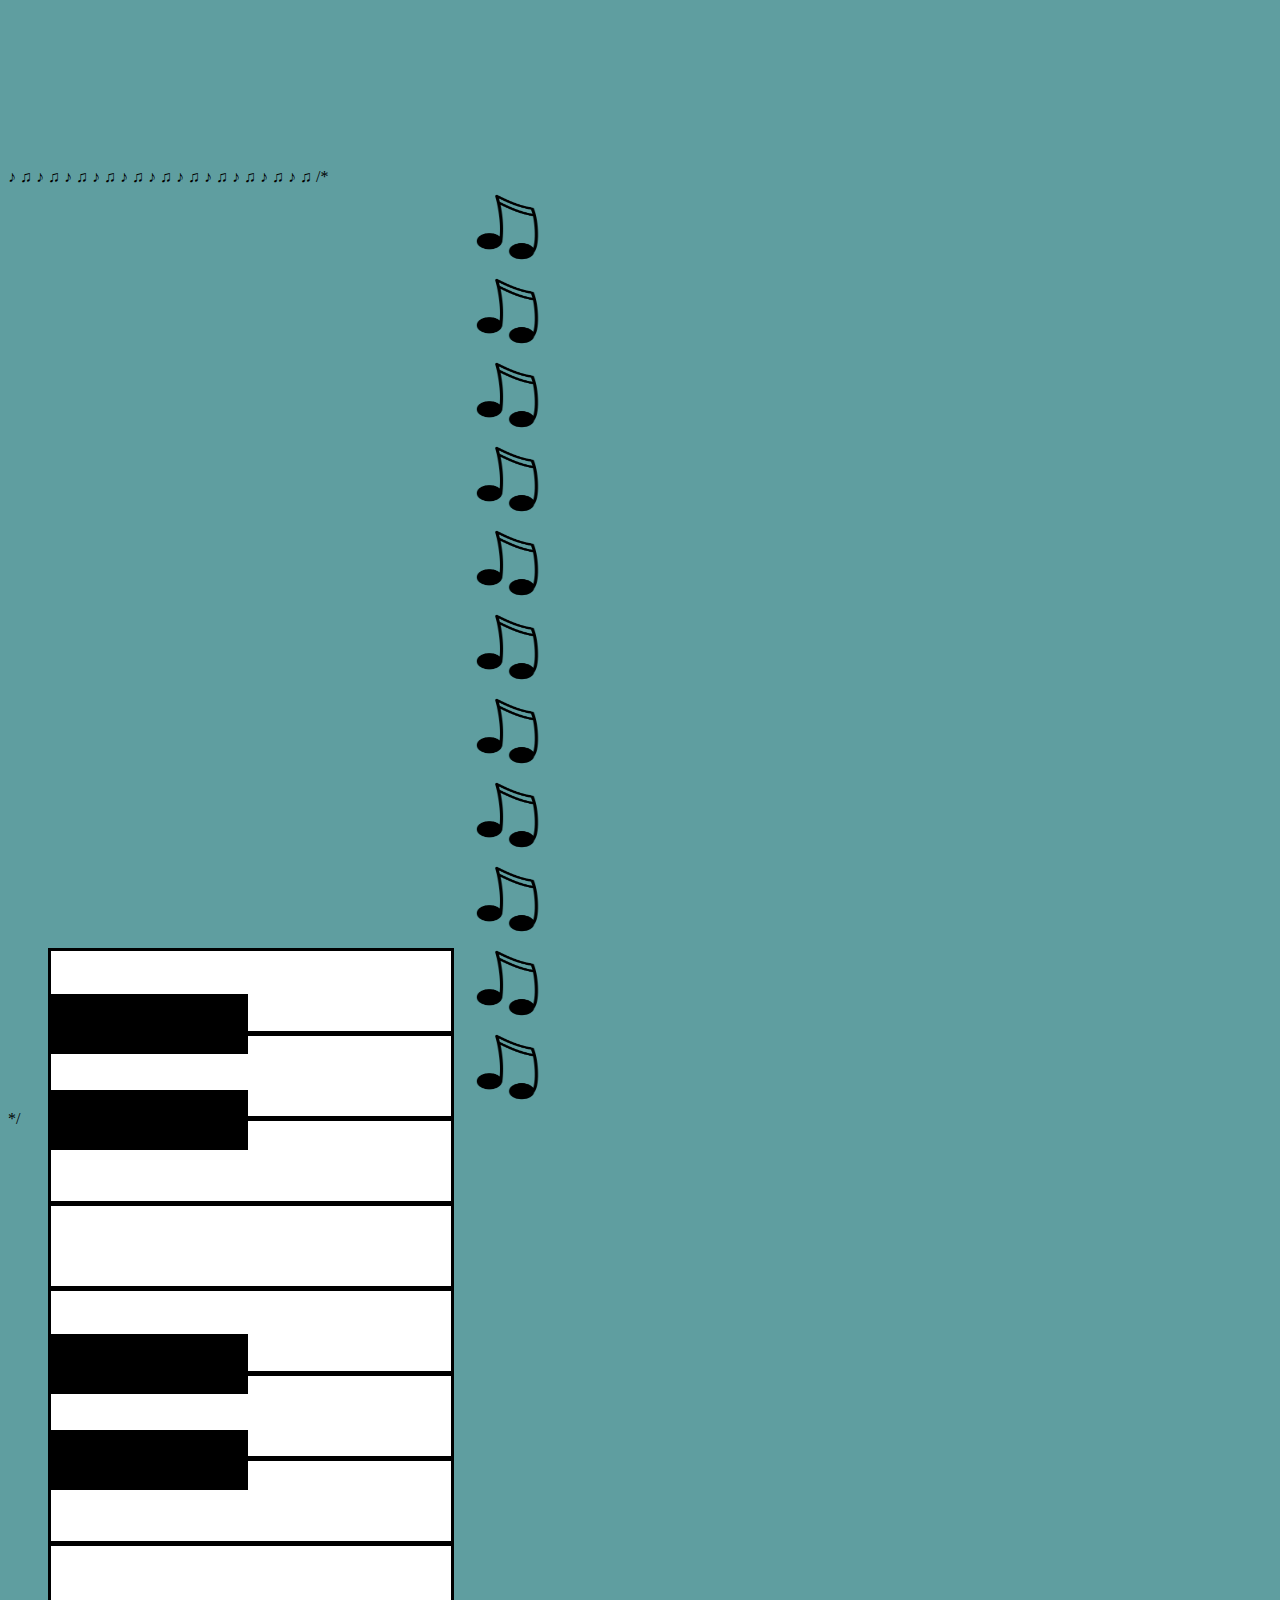
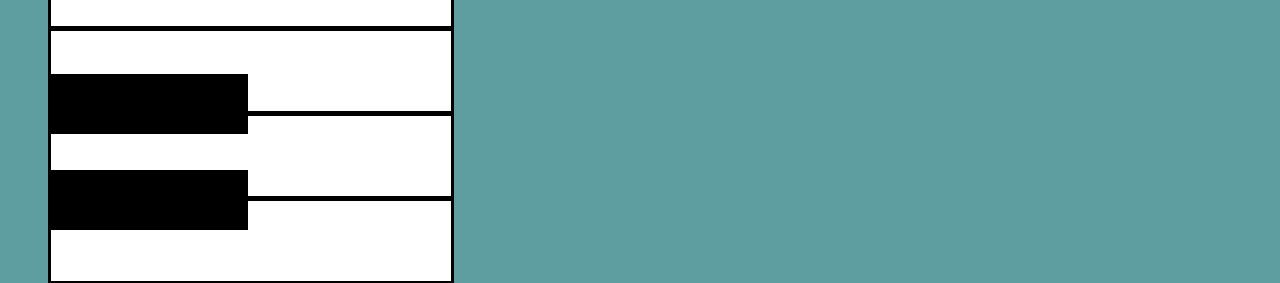
<file: index.html>
<!DOCTYPE html>
<html lang="en">
<head>
    <meta charset="UTF-8">
    <meta http-equiv="X-UA-Compatible" content="IE=edge">
    <meta name="viewport" content="width=device-width, initial-scale=1.0">
    <title>piano</title>
    <link rel="stylesheet" href="style.css">
</head>
<body>
    
    <div id="keybords">
        <div id="keyNote">
            <span>♪    ♫</span>
            <span>♪    ♫</span>
            <span>♪    ♫</span>
            <span>♪    ♫</span>
            <span>♪    ♫</span>
            <span>♪    ♫</span>
            <span>♪    ♫</span>
            <span>♪    ♫</span>
            <span>♪    ♫</span>
            <span>♪    ♫</span>
            <span>♪    ♫</span>
            /*<img src="note.png" alt="key note">
            <img src="note.png" alt="key note">
            <img src="note.png" alt="key note">
            <img src="note.png" alt="key note">
            <img src="note.png" alt="key note">
            <img src="note.png" alt="key note">
            <img src="note.png" alt="key note">
            <img src="note.png" alt="key note">
            <img src="note.png" alt="key note">
            <img src="note.png" alt="key note">
            <img src="note.png" alt="key note">*/
        </div>
        <div id="white-key">
            <p class="white"></p>
            <p class="white"></p>
            <p class="white"></p>
            <p class="white"></p>
            <p class="white"></p>
            <p class="white"></p>
            <p class="white"></p>
            <p class="white"></p>
            <p class="white"></p>
            <p class="white"></p>
            <p class="white"></p>
        </div>
        <div id="black-key">
            <p class="black"></p>
            <p class="black"></p>
            <hr>
            <p class="black"></p>
            <p class="black"></p>
            <hr>
            <p class="black"></p>
            <p class="black"></p>
        </div>
    </div>
        
</body>
</html>
</file>
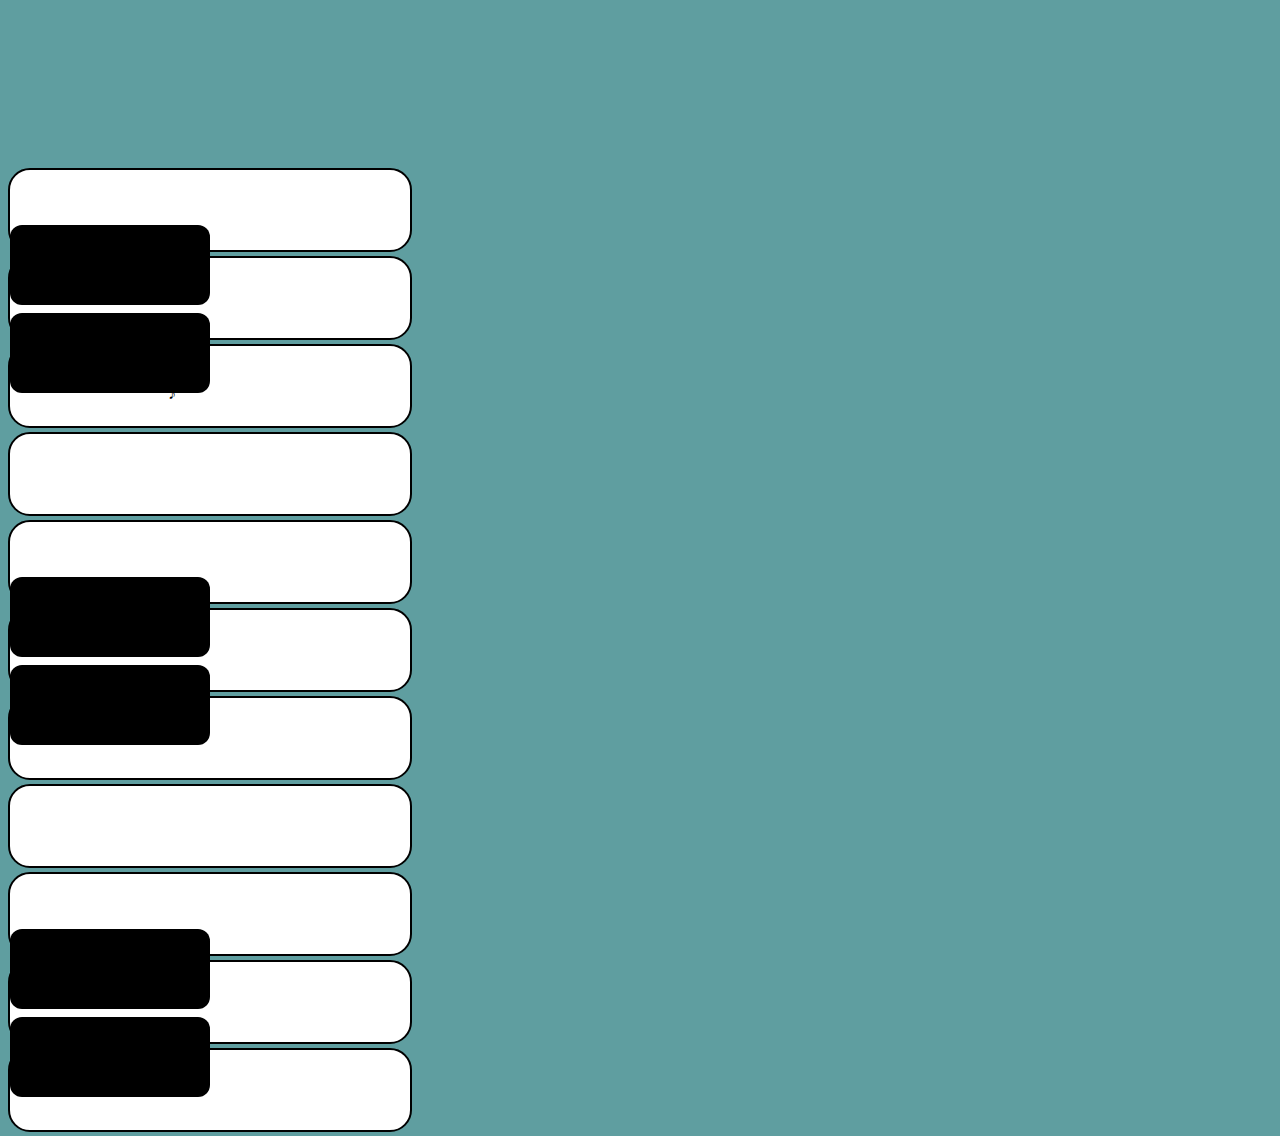
<file: try.html>
<!DOCTYPE html>
<html lang="en">
<head>
    <meta charset="UTF-8">
    <meta http-equiv="X-UA-Compatible" content="IE=edge">
    <meta name="viewport" content="width=device-width, initial-scale=1.0">
    <title>pianista</title>
    <link rel="stylesheet" href="try.css">
</head>
<body>
    <div id="piano">
        <div id="whiteKeybords">
            <p class="white"></p>
            <p class="white"></p>
            <p class="white"></p>
            <p class="white"></p>
            <p class="white"></p>
            <p class="white"></p>
            <p class="white"></p>
            <p class="white"></p>
            <p class="white"></p>
            <p class="white"></p>
            <p class="white"></p>
        </div>
        <div id="blackKeybords">
            <p class="black"></p>
            <p class="black"></p>
            <hr>
            <p class="black"></p>
            <p class="black"></p>
            <hr>
            <p class="black"></p>
            <p class="black"></p>
        </div>
        <div id="keyNote1">
            <br><span class="noteW">♫</span><br>
            <hr class="noteSpace">
            <span class="noteW">♫</span><br>
            <hr class="noteSpace">
            <span class="noteW">♫</span><br>
            <hr class="noteSpace">
            <span class="noteW">♫</span><br>
            <hr class="noteSpace">
            <span class="noteW">♫</span><br>
            <hr class="noteSpace">
            <span class="noteW">♫</span><br>
            <hr class="noteSpace">
            <span class="noteW">♫</span><br>
            <hr class="noteSpace">
            <span class="noteW">♫</span><br>
            <hr class="noteSpace">
            <span class="noteW">♫</span><br>
            <hr class="noteSpace">
            <span class="noteW">♫</span><br>
            <hr class="noteSpace">
            <span class="noteW">♫</span>
        </div>
        <div id="keyNote2">
            <br><span class="noteB">♪</span><br>
            <hr class="BnoteSpace">
            <span class="noteB">♪</span><br>
            <hr class="BnoteSpace">
            <hr class="BnoteSpace">
            <span class="noteB">♪</span><br>
            <hr class="BnoteSpace">
            <span class="noteB">♪</span><br>
            <hr class="BnoteSpace">
            <hr class="BnoteSpace">
            <span class="noteB">♪</span><br>
            <hr class="BnoteSpace">
            <span class="noteB">♪</span>
        </div>

    </div>
    
</body>
</html>
</file>
<file: style.css>
body{
    background-color: cadetblue;
}
#keybords{
    height: 880px;
    width: 400px;
}
#keyNote{
    display: inline-block;
    margin-top: 40%;
}
img{
    height: 80px;
    width:80px;
    margin-left: 115%;
    margin-top: 0;
    padding: 8;
    /*opacity: 0;*/
}
img:hover {
    opacity: 1.0;
  }
#white-key{
    display: inline-block;
    height: 880px;
    width: 400px;
    margin-top: -45%;
    margin-left: 10%;
}
.white{
    border: 3px solid #000000;
    border-bottom: 2px solid #000000;
    background-color:#ffffff;
    width: 400px;
    height: 80px;
    margin:0;
}
#black-key{
    display: inline-block;
    height: 880px;
    width: 400px;
    margin-top: -215%;
    margin-left: 10%;
}
.black{
    display: inline-block;
    background-color:#000000;
    width: 200px;
    height: 60px;
}
hr{
    border: none;
    padding: 66px; ;
}
</file>
<file: try.css>
body{
    background-color: cadetblue;
}
#piano{
    height: 880px;
    width: 400px;
    display: inline-block;
}
#whiteKeybords{
    display: inline-block;
    margin-top: 40%;
}
.white{
    display: inline-block;
    background-color: white;
    border: 2px solid #000000;
    border-radius: 22px;
    width: 400px;
    height: 80px;
    margin: 0px;
}
#blackKeybords{
    display: absolute;
    height: 880px;
    width: 200px;
    margin-top: -913px;
}
.black{
    display: inline-block;
    background-color: #000000;
    border: 5% solid #000000;
    border-radius: 12px;
    margin: 2px;
    width: 200px;
    height: 80px;
}
#keyNote1{
    margin-top: -230%;
    margin-left: 88%;
    position: relative;
}
.noteW{
    color: #ffffff;
    flex-direction: column;
    transition-property: all;
    transition-duration: 10s;
}
.noteW:hover{
    color: #000000;
}
hr{
    border: none;
    padding: 40%;
}
.noteSpace{
    border: none;
    padding: 28px;
}
#keyNote2{
    margin-top: -219%;
    margin-left: 40%;
}
.noteB{
    height: 40px;
    width: 40px;
    color: #000000;
    flex-direction: column;
    transition-property: all;
    transition-duration: 10s;
}
.noteB:hover{
    color: #ffffff;
}
.BnoteSpace{
    border: none;
    padding: 45px;
}
</file>
